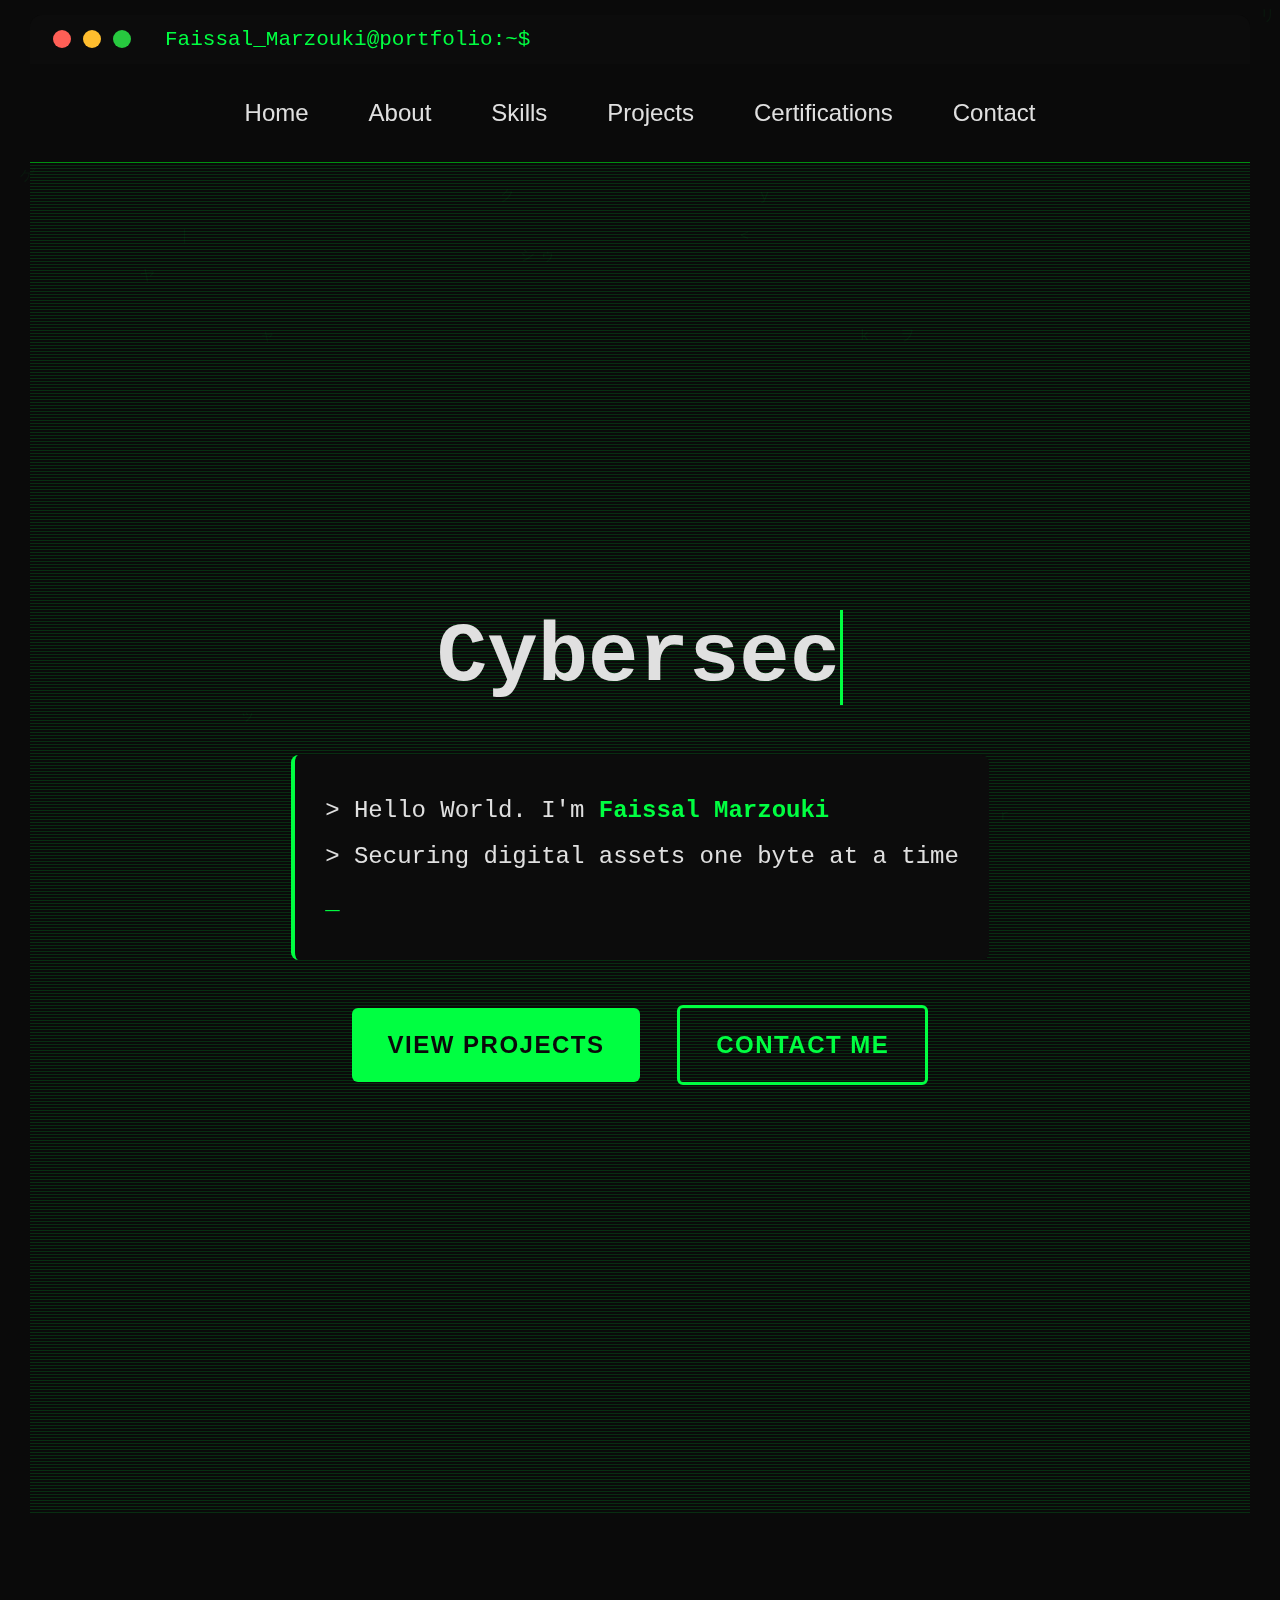
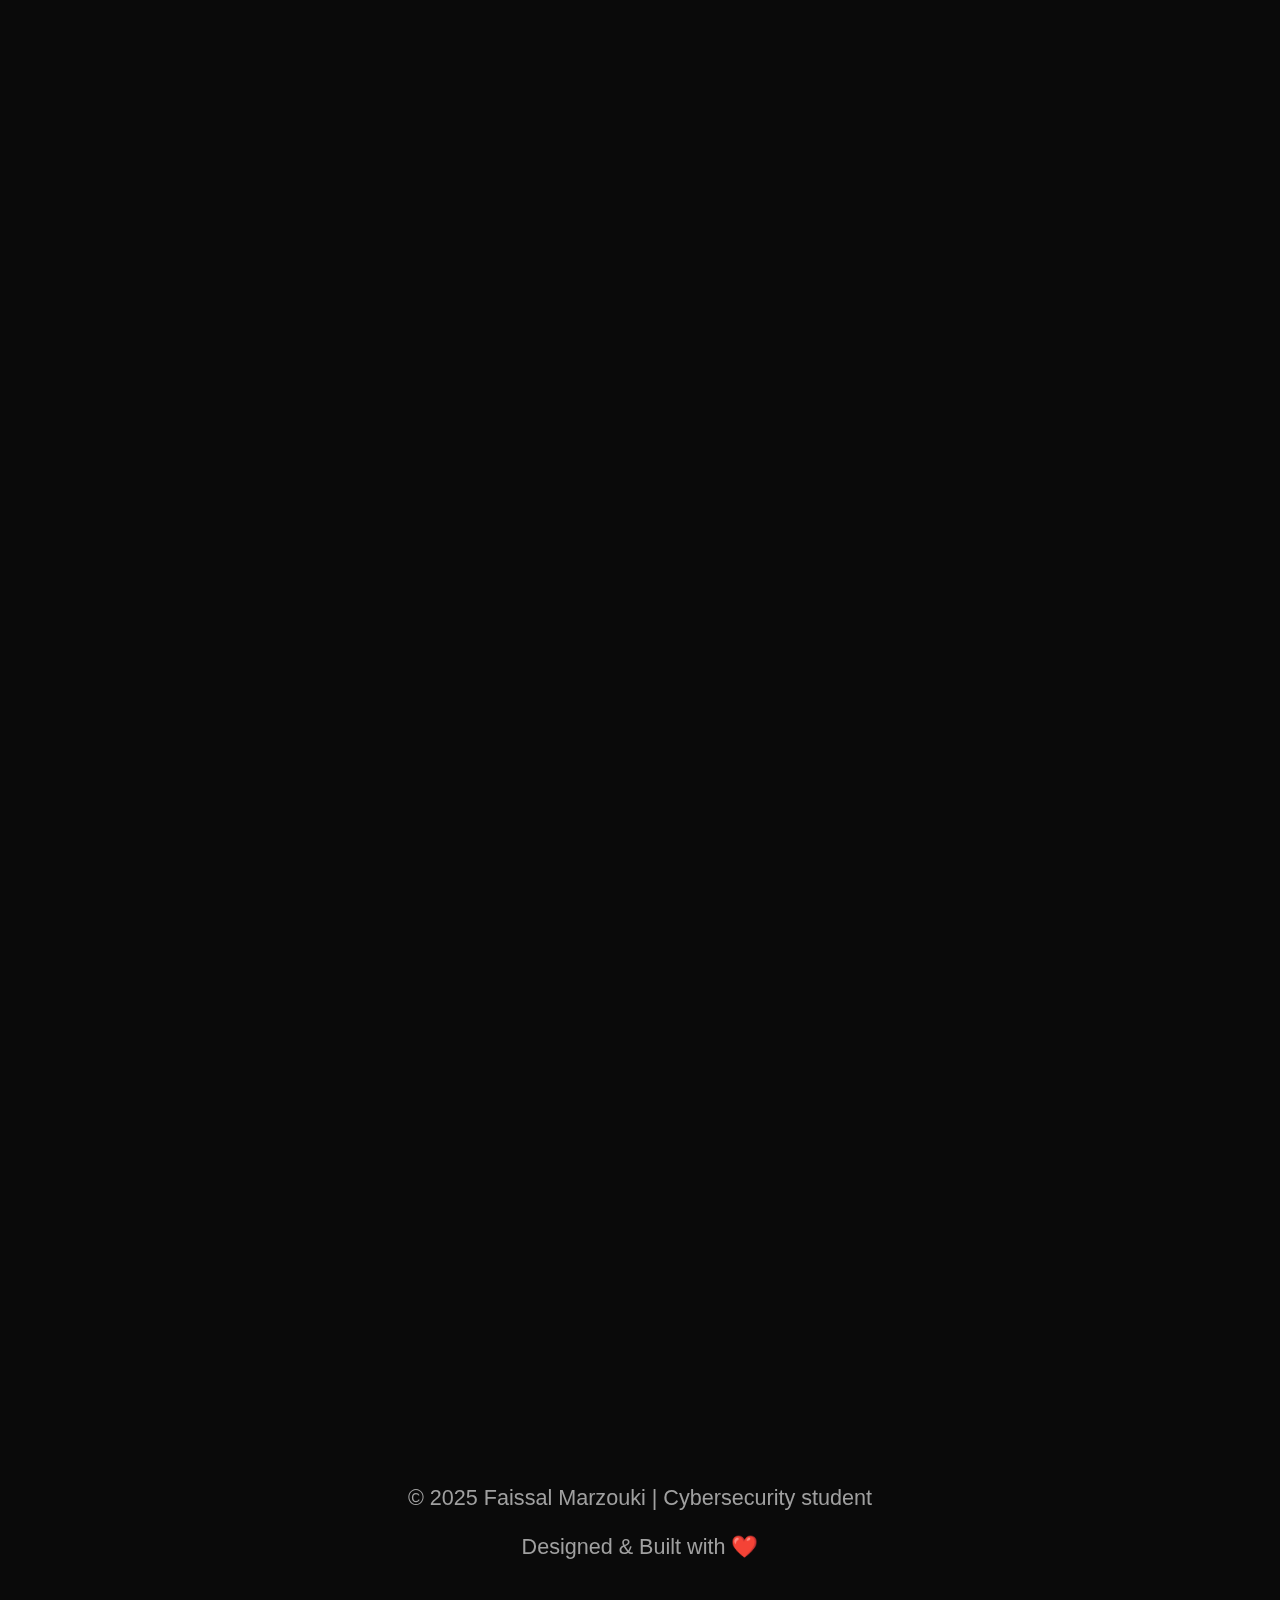
<file: index.html>
<!DOCTYPE html>
<html lang="en">
<head>
    <meta charset="UTF-8">
    <meta name="viewport" content="width=device-width, initial-scale=1.0">
    <title>Cybersecurity Portfolio</title>
    <link rel="stylesheet" href="styles.css">
    <link rel="stylesheet" href="https://cdnjs.cloudflare.com/ajax/libs/font-awesome/6.4.0/css/all.min.css">
</head>
<body>
    <div class="container">
        <!-- Header Section -->
        <header>
            <div class="terminal-header">
                <div class="terminal-buttons">
                    <span></span>
                    <span></span>
                    <span></span>
                </div>
                <div class="terminal-title">Faissal_Marzouki@portfolio:~$</div>
            </div>
            <nav>
                <ul>
                    <li><a href="#home">Home</a></li>
                    <li><a href="#about">About</a></li>
                    <li><a href="#skills">Skills</a></li>
                    <li><a href="#projects">Projects</a></li>
                    <li><a href="#certifications">Certifications</a></li>
                    <li><a href="#contact">Contact</a></li>
                </ul>
            </nav>
        </header>

        <!-- Hero Section -->
        <section id="home" class="hero">
            <div class="matrix-bg"></div>
            <div class="hero-content">
                <h1><span class="typing-text">Cybersecurity student</span></h1>
                <div class="terminal-text">
                    <p>> Hello World. I'm <span class="highlight">Faissal Marzouki</span></p>
                    <p>> Securing digital assets one byte at a time</p>
                    <p class="cursor">_</p>
                </div>
                <div class="hero-buttons">
                    <a href="#projects" class="btn">View Projects</a>
                    <a href="#contact" class="btn btn-outline">Contact Me</a>
                </div>
            </div>
        </section>

        <!-- About Section -->
        <section id="about" class="about">
            <h2 class="section-title"><span>01.</span> About Me</h2>
            <div class="about-content">
                <div class="about-text">
                    <p>> I'm a dedicated cybersecurity specialist with a strong programming background.
                         My expertise spans network security, blockchain technologies, 
                         and secure infrastructure design while leveraging my development skills to create robust security solutions.</p>
                    <div class="terminal-box">
                        <div class="terminal-header">
                            <div class="terminal-title">whoami</div>
                        </div>
                        <div class="terminal-content">
                            <p>> Education: <span class="highlight">ENSET Mohammedia</span></p>
                            <p>> Major: <span class="highlight">Cybersecurity Engineering</span></p>
                            <p>> Location: <span class="highlight">Mohammedia, Morocco</span></p>
                            <p>> Focus: <span class="highlight">Network Security, Blockchain, Infrastructure Security</span></p>
                        </div>
                    </div>
                </div>
                <div class="about-image">
                    <div class="image-container">
                        <!-- Add your image here -->
                        <img src="./images/me.png" alt="Profile Image">
                    </div>
                </div>
            </div>
        </section>

        <!-- Skills Section -->
        <section id="skills" class="skills">
            <h2 class="section-title"><span>02.</span> Skills</h2>
            <div class="skills-container">
                <div class="skill-category">
                    <h3>Core Security Skills</h3>
                    <div class="skill-items">
                        <div class="skill-item">
                            <span class="skill-name">Network Security</span>
                            <div class="skill-bar">
                                <div class="skill-level" style="width: 85%"></div>
                            </div>
                        </div>
                        <div class="skill-item">
                            <span class="skill-name">Infrastructure Security</span>
                            <div class="skill-bar">
                                <div class="skill-level" style="width: 80%"></div>
                            </div>
                        </div>
                        <div class="skill-item">
                            <span class="skill-name">Blockchain Security</span>
                            <div class="skill-bar">
                                <div class="skill-level" style="width: 85%"></div>
                            </div>
                        </div>
                        <div class="skill-item">
                            <span class="skill-name">Security Training & Awareness</span>
                            <div class="skill-bar">
                                <div class="skill-level" style="width: 80%"></div>
                            </div>
                        </div>
                    </div>
                </div>
                
                <div class="skill-category">
                    <h3>Technical Skills</h3>
                    <div class="skill-items">
                        <div class="skill-item">
                            <span class="skill-name">Linux Administration</span>
                            <div class="skill-bar">
                                <div class="skill-level" style="width: 85%"></div>
                            </div>
                        </div>
                        <div class="skill-item">
                            <span class="skill-name">Network Administration</span>
                            <div class="skill-bar">
                                <div class="skill-level" style="width: 80%"></div>
                            </div>
                        </div>
                        <div class="skill-item">
                            <span class="skill-name">Firewall Configuration</span>
                            <div class="skill-bar">
                                <div class="skill-level" style="width: 80%"></div>
                            </div>
                        </div>
                        <div class="skill-item">
                            <span class="skill-name">Penetration Testing</span>
                            <div class="skill-bar">
                                <div class="skill-level" style="width: 55%"></div>
                            </div>
                        </div>
                    </div>
                </div>

                <div class="skill-category">
                    <h3>Development Skills</h3>
                    <div class="skill-items">
                        <div class="skill-item">
                            <span class="skill-name">Java</span>
                            <div class="skill-bar">
                                <div class="skill-level" style="width: 85%"></div>
                            </div>
                        </div>
                        <div class="skill-item">
                            <span class="skill-name">C/C++</span>
                            <div class="skill-bar">
                                <div class="skill-level" style="width: 80%"></div>
                            </div>
                        </div>
                        <div class="skill-item">
                            <span class="skill-name">Web Development (HTML/CSS/JS/PHP)</span>
                            <div class="skill-bar">
                                <div class="skill-level" style="width: 80%"></div>
                            </div>
                        </div>
                        <div class="skill-item">
                            <span class="skill-name">Python</span>
                            <div class="skill-bar">
                                <div class="skill-level" style="width: 55%"></div>
                            </div>
                        </div>
                    </div>
                </div>

                <div class="skill-category">
                    <h3>Tools & Technologies</h3>
                    <div class="tech-grid">
                        <div class="tech-item">
                            <i class="fab fa-linux"></i>
                            <span>Kali Linux, Parrot OS</span>
                        </div>
                        <div class="tech-item">
                            <i class="fas fa-search"></i>
                            <span>Wireshark</span>
                        </div>
                        <div class="tech-item">
                            <i class="fas fa-fire"></i>
                            <span>pfSense</span>
                        </div>
                        <div class="tech-item">
                            <i class="fas fa-desktop"></i>
                            <span>VMware/VirtualBox</span>
                        </div>
                        <div class="tech-item">
                            <i class="fab fa-docker"></i>
                            <span>Docker</span>
                        </div>
                        <div class="tech-item">
                            <i class="fab fa-ethereum"></i>
                            <span>Ethereum</span>
                        </div>
                        <div class="tech-item">
                            <i class="fas fa-network-wired"></i>
                            <span>Cisco IOS</span>
                        </div>
                        <div class="tech-item">
                            <i class="fas fa-users-cog"></i>
                            <span>Active Directory</span>
                        </div>
                        <div class="tech-item">
                            <i class="fas fa-ethernet"></i>
                            <span>Nmap</span>
                        </div>
                        <div class="tech-item">
                            <i class="fas fa-server"></i>
                            <span>DHCP/DNS</span>
                        </div>
                        <div class="tech-item">
                            <i class="fas fa-cogs"></i>
                            <span>GPO</span>
                        </div>
                        
                    </div>
                </div>
            </div>
        </section>

        <!-- Projects Section -->
        <section id="projects" class="projects">
            <h2 class="section-title"><span>03.</span> Projects</h2>
            
            <!-- Project Categories -->
            <div class="project-categories">
                <!-- Blockchain Security Projects -->
                <h3 class="category-title">Blockchain Security</h3>
                <div class="projects-grid">
                    <div class="project-card">
                        <div class="project-header">
                            <h3>Private Ethereum Blockchain Network</h3>
                            <div class="project-links">
                                <a href="#" target="_blank"><i class="fab fa-github"></i></a>
                                <a href="#" target="_blank"><i class="fas fa-external-link-alt"></i></a>
                            </div>
                        </div>
                        <p>Developed a private blockchain network using Go-Ethereum (Geth), implementing custom consensus algorithms and smart contracts for secure, auditable transactions.</p>
                        <div class="project-tech">
                            <span>Go-Ethereum</span>
                            <span>Smart Contracts</span>
                            <span>Solidity</span>
                        </div>
                    </div>
                    <div class="project-card">
                        <div class="project-header">
                            <h3>Bitcoin Transaction Simulation</h3>
                            <div class="project-links">
                                <a href="#" target="_blank"><i class="fab fa-github"></i></a>
                                <a href="#" target="_blank"><i class="fas fa-external-link-alt"></i></a>
                            </div>
                        </div>
                        <p>A blockchain simulation platform that demonstrates decentralized Bitcoin transactions, showcasing the underlying mechanics of cryptocurrency exchanges.</p>
                        <div class="project-tech">
                            <span>Blockchain</span>
                            <span>Cryptography</span>
                            <span>Distributed Systems</span>
                        </div>
                    </div>
                </div>

                <!-- Network Security Projects -->
                <h3 class="category-title">Network & Infrastructure Security</h3>
                <div class="projects-grid">
                    <div class="project-card">
                        <div class="project-header">
                            <h3>IoT Network Intrusion Detection System</h3>
                            <div class="project-links">
                                <a href="#" target="_blank"><i class="fab fa-github"></i></a>
                                <a href="#" target="_blank"><i class="fas fa-external-link-alt"></i></a>
                            </div>
                        </div>
                        <p>An advanced machine learning system designed to detect and alert on suspicious activities and intrusion attempts on IoT networks. Currently in development.</p>
                        <div class="project-tech">
                            <span>Machine Learning</span>
                            <span>IoT Security</span>
                            <span>Network Analysis</span>
                        </div>
                    </div>
                    <div class="project-card">
                        <div class="project-header">
                            <h3>Secure Infrastructure with pfSense</h3>
                            <div class="project-links">
                                <a href="#" target="_blank"><i class="fab fa-github"></i></a>
                                <a href="#" target="_blank"><i class="fas fa-external-link-alt"></i></a>
                            </div>
                        </div>
                        <p>Designing and implementing a robust secure infrastructure utilizing virtual machines and pfSense firewall with centralized monitoring capabilities for comprehensive network security.</p>
                        <div class="project-tech">
                            <span>pfSense</span>
                            <span>Virtualization</span>
                            <span>Network Security</span>
                        </div>
                    </div>
                </div>
            </div>

            <!-- Featured Training Project -->
            <h3 class="category-title">Security Training & Awareness</h3>
            <div class="project-card featured">
                <div class="project-content">
                    <div class="project-header">
                        <h3>Employee Cybersecurity Awareness Training</h3>
                        <div class="project-links">
                            <a href="#" target="_blank"><i class="fas fa-external-link-alt"></i></a>
                        </div>
                    </div>
                    <p>As a cybersecurity student from ENSET Mohammedia, organized and conducted a comprehensive security awareness training session for company employees on March 14, 2024, at CCICSC annexe Mohammedia, covering essential protective measures against cyber threats and social engineering attacks.</p>
                    <div class="project-tech">
                        <span>Security Awareness</span>
                        <span>Social Engineering</span>
                        <span>Training</span>
                    </div>
                </div>
                <div class="project-gallery">
                    <div class="gallery-container">
                        <div class="gallery-main">
                            <img id="main-image" src="./images/training.jpg" alt="Faissal Marzouki delivering the main cybersecurity awareness presentation">
                        </div>
                        <div class="gallery-thumbnails">
                            <img class="thumbnail active" src="./images/training.jpg" alt="Faissal Marzouki as the main presenter during the training session" onclick="changeImage(this.src, 0)">
                            <img class="thumbnail" src="./images/q-a.jpg" alt="Faissal Marzouki engaging with participants during Q&A" onclick="changeImage(this.src, 1)">
                            <img class="thumbnail" src="./images/team.jpg" alt="The cybersecurity awareness training team at CCICSC annexe Mohammedia" onclick="changeImage(this.src, 2)">
                        </div>
                    </div>
                </div>
            </div>
        </section>

        <!-- Certifications Section -->
        <section id="certifications" class="certifications">
            <h2 class="section-title"><span>04.</span> Certifications</h2>
            <div class="cert-container">
                <!-- Completed Certifications -->
                <div class="cert-item">
                    <div class="cert-icon">
                        <i class="fas fa-certificate"></i>
                    </div>
                    <div class="cert-details">
                        <h3>Introduction to Cybersecurity</h3>
                        <p>Issuing Organization: Cisco</p>
                        <p>Status: Completed</p>
                    </div>
                </div>

                <div class="cert-item">
                    <div class="cert-icon">
                        <i class="fas fa-shield-alt"></i>
                    </div>
                    <div class="cert-details">
                        <h3>HCIA-Security V4.0 Course (French)</h3>
                        <p>Issuing Organization: Huawei</p>
                        <p>Status: Completed</p>
                    </div>
                </div>

                <div class="cert-item">
                    <div class="cert-icon">
                        <i class="fas fa-link"></i>
                    </div>
                    <div class="cert-details">
                        <h3>Blockchain Developer Badge</h3>
                        <p>Issuing Organization: Oracle</p>
                        <p>Status: Completed</p>
                    </div>
                </div>

                <div class="cert-item">
                    <div class="cert-icon">
                        <i class="fab fa-redhat"></i>
                    </div>
                    <div class="cert-details">
                        <h3>Getting Started with Linux Fundamentals (RH104)</h3>
                        <p>Issuing Organization: Red Hat</p>
                        <p>Status: Completed</p>
                    </div>
                </div>

                <!-- In Progress Certifications -->
                <div class="cert-item in-progress">
                    <div class="cert-icon">
                        <i class="fas fa-spinner"></i>
                    </div>
                    <div class="cert-details">
                        <h3>Cisco CyberOps Associate</h3>
                        <p>Issuing Organization: Cisco</p>
                        <p><span class="highlight">Status: In Progress</span></p>
                    </div>
                </div>

                <div class="cert-item in-progress">
                    <div class="cert-icon">
                        <i class="fab fa-redhat"></i>
                    </div>
                    <div class="cert-details">
                        <h3>Red Hat System Administration I (RH124)</h3>
                        <p>Version: 9.3</p>
                        <p><span class="highlight">Status: In Progress</span></p>
                    </div>
                </div>

                <div class="cert-item in-progress">
                    <div class="cert-icon">
                        <i class="fab fa-redhat"></i>
                    </div>
                    <div class="cert-details">
                        <h3>Red Hat System Administration II (RH134)</h3>
                        <p>Version: 9.3</p>
                        <p><span class="highlight">Status: In Progress</span></p>
                    </div>
                </div>
            </div>
        </section>

        <!-- Contact Section -->
        <section id="contact" class="contact">
            <h2 class="section-title"><span>05.</span> Contact</h2>
            <div class="contact-content">
                <div class="contact-text">
                    <p>Interested in collaborating or have questions about my work? Let's connect!</p>
                    <div class="terminal-box">
                        <div class="terminal-header">
                            <div class="terminal-title">contact_info.sh</div>
                        </div>
                        <div class="terminal-content">
                            <p>> Email: <span class="highlight">faissal.marzouki-etu@etu.univh2c.ma</span></p>
                            <p>> Location: <span class="highlight">Mohammedia, Morocco</span></p>
                            <p>> Education: <span class="highlight">ENSET Mohammedia</span></p>
                            <p>> Status: <span class="highlight">Available for Security Projects</span></p>
                        </div>
                    </div>
                </div>
                <div class="contact-form">
                    <form>
                        <div class="form-group">
                            <label for="name">Name</label>
                            <input type="text" id="name" name="name" required>
                        </div>
                        <div class="form-group">
                            <label for="email">Email</label>
                            <input type="email" id="email" name="email" required>
                        </div>
                        <div class="form-group">
                            <label for="message">Message</label>
                            <textarea id="message" name="message" rows="5" required></textarea>
                        </div>
                        <button type="submit" class="btn submit-btn">Send Message</button>
                    </form>
                </div>
            </div>
            <div class="social-links">
                <a href="https://github.com/FaissalMarzouki" ><i class="fab fa-github"></i></a>
                <a href="https://www.linkedin.com/in/faissal-marzouki-a82579258/"><i class="fab fa-linkedin"></i></a>
            </div>
        </section>

        <!-- Footer -->
        <footer>
            <p>© 2025 Faissal Marzouki | Cybersecurity student</p>
            <p class="footer-note">Designed & Built with <span class="highlight">❤️</span></p>
        </footer>
    </div>

    <script src="script.js"></script>
</body>
</html>
</file>
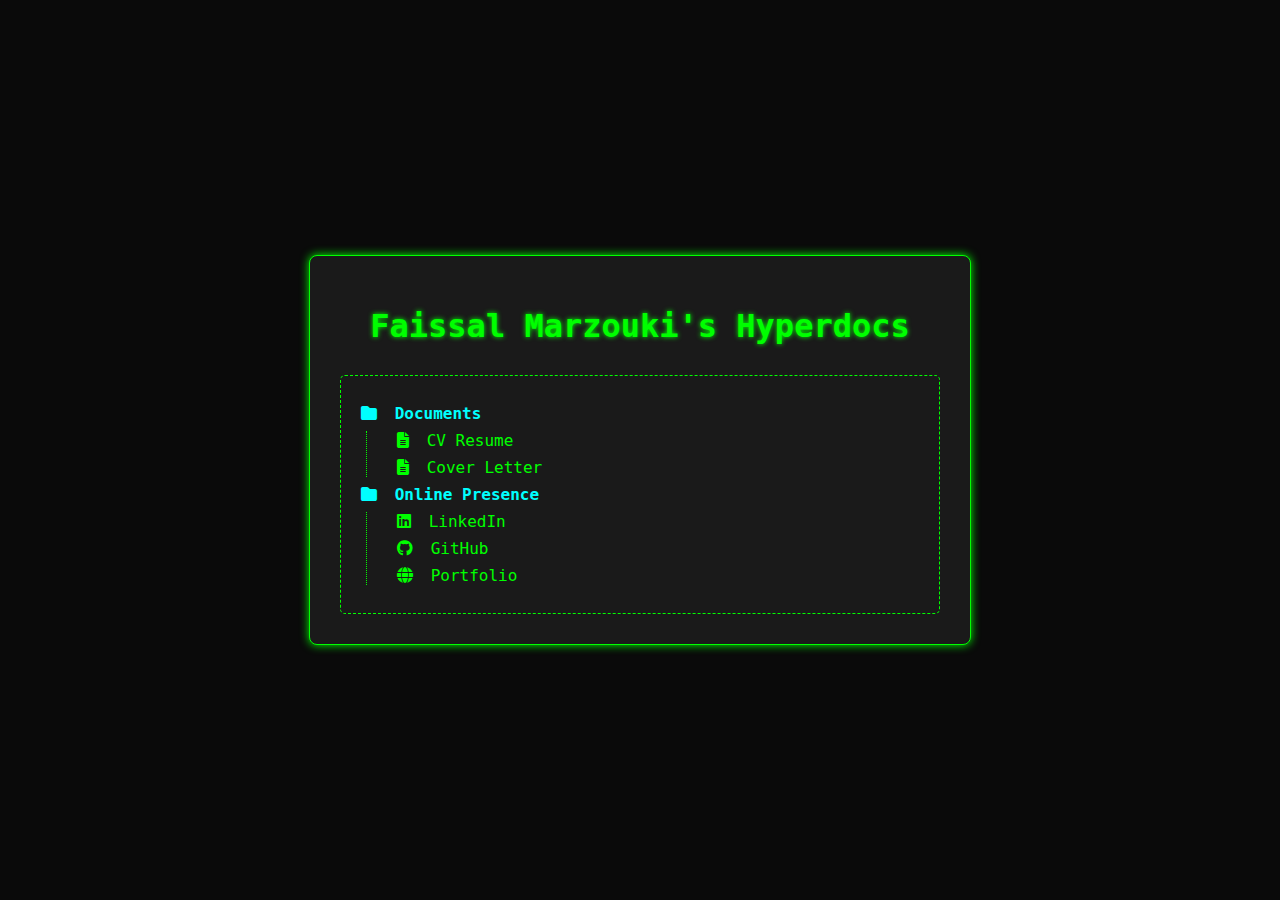
<file: hyperdocs/index.html>
<!DOCTYPE html>
<html lang="en">
<head>
    <meta charset="UTF-8">
    <meta name="viewport" content="width=device-width, initial-scale=1.0">
    <title>Faissal's Hyperdocs</title>
    <link rel="stylesheet" href="styles.css">
    <link rel="stylesheet" href="https://cdnjs.cloudflare.com/ajax/libs/font-awesome/6.4.0/css/all.min.css">
</head>
<body>
    <div class="container">
        <h1>Faissal Marzouki's Hyperdocs</h1>
        <div class="tree-container">
            <ul class="tree">
                <li>
                    <span class="tree-node"><i class="fas fa-folder"></i> Documents</span>
                    <ul>
                        <li><a href="../assets/Professionel CV Resume_faissal_marzouki.pdf" target="_blank"><i class="fas fa-file-alt"></i> CV Resume</a></li>
                        <li><a href="../assets/SOC Analyst Summer Internship Cover Letter - SecDojo.pdf" target="_blank"><i class="fas fa-file-alt"></i> Cover Letter</a></li>
                    </ul>
                </li>
                <li>
                    <span class="tree-node"><i class="fas fa-folder"></i> Online Presence</span>
                    <ul>
                        <li><a href="https://www.linkedin.com/in/faissalmarzouki" target="_blank"><i class="fab fa-linkedin"></i> LinkedIn</a></li>
                        <li><a href="https://github.com/faissalmarzouki" target="_blank"><i class="fab fa-github"></i> GitHub</a></li>
                        <li><a href="../index.html" target="_blank"><i class="fas fa-globe"></i> Portfolio</a></li>
                    </ul>
                </li>
            </ul>
        </div>
    </div>
    <script src="script.js"></script>
</body>
</html>
</file>
<file: styles.css>
/* Global Styles & Variables */
:root {
    --bg-primary: #0a0a0a;
    --bg-secondary: #121212;
    --text-primary: #e0e0e0;
    --text-secondary: #a0a0a0;
    --accent-green: #00ff41;
    --accent-green-dark: #008f11;
    --accent-hover: #66ff66;
    --terminal-bg: #0c0c0c;
    --terminal-border: #008f11;
    --font-mono: 'Courier New', monospace;
    --font-sans: 'Arial', sans-serif;
    --section-padding: 80px 0;
    --transition: all 0.3s ease;
}

* {
    margin: 0;
    padding: 0;
    box-sizing: border-box;
}

html {
    scroll-behavior: smooth;
    scroll-padding-top: 80px;
}

body {
    font-family: var(--font-sans);
    background-color: var(--bg-primary);
    color: var(--text-primary);
    line-height: 1.6;
    overflow-x: hidden;
    zoom: 150%;
    -moz-transform: scale(1.5);
    -moz-transform-origin: 0 0;
}

a {
    text-decoration: none;
    color: var(--accent-green);
    transition: var(--transition);
}

a:hover {
    color: var(--accent-hover);
}

.container {
    max-width: 1200px;
    margin: 0 auto;
    padding: 0 20px;
}

.highlight {
    color: var(--accent-green);
    font-weight: bold;
}

.section-title {
    font-size: 2rem;
    margin-bottom: 40px;
    display: flex;
    align-items: center;
    font-family: var(--font-mono);
    justify-content: center;
    text-align: center;
}

.section-title span {
    color: var(--accent-green);
    margin-right: 10px;
    font-family: var(--font-mono);
}

/* Add margin for section content */
section > .about-content,
section > .skills-container,
section > .projects-grid,
section > .cert-container,
section > .contact-content,
section > .project-categories,
section > .featured {
    margin: 0 auto;
    padding: 0 30px;
    max-width: 1100px;
}

/* Adjust category titles in projects section */
.category-title {
    color: var(--accent-green);
    font-family: var(--font-mono);
    font-size: 1.4rem;
    margin: 40px auto 20px;
    padding-left: 15px;
    border-left: 3px solid var(--accent-green);
    max-width: 1100px;
    text-align: center;
}

/* Header & Navigation */
header {
    background-color: rgba(10, 10, 10, 0.9);
    backdrop-filter: blur(8px);
    position: sticky;
    top: 0;
    z-index: 100;
    padding: 10px 0;
    border-bottom: 1px solid var(--accent-green-dark);
}

.terminal-header {
    display: flex;
    align-items: center;
    padding: 5px 15px;
    background-color: var(--terminal-bg);
    border-radius: 8px 8px 0 0;
    margin-bottom: 10px;
}

.terminal-buttons {
    display: flex;
    margin-right: 15px;
}

.terminal-buttons span {
    width: 12px;
    height: 12px;
    border-radius: 50%;
    margin-right: 8px;
    background-color: #ff5f56;
}

.terminal-buttons span:nth-child(2) {
    background-color: #ffbd2e;
}

.terminal-buttons span:nth-child(3) {
    background-color: #27c93f;
}

.terminal-title {
    color: var(--accent-green);
    font-family: var(--font-mono);
    font-size: 14px;
}

nav ul {
    display: flex;
    justify-content: center;
    list-style: none;
    padding: 10px 0;
}

nav ul li {
    margin: 0 15px;
}

nav ul li a {
    color: var(--text-primary);
    font-weight: 500;
    padding: 5px;
    position: relative;
}

nav ul li a:hover {
    color: var(--accent-green);
}

nav ul li a::after {
    content: '';
    position: absolute;
    width: 0;
    height: 2px;
    bottom: -2px;
    left: 0;
    background-color: var(--accent-green);
    transition: var(--transition);
}

nav ul li a:hover::after {
    width: 100%;
}

/* Hero Section */
.hero {
    height: 100vh;
    display: flex;
    align-items: center;
    justify-content: center;
    position: relative;
    padding: 0 20px;
    overflow: hidden;
}

.matrix-bg {
    position: absolute;
    top: 0;
    left: 0;
    width: 100%;
    height: 100%;
    background: repeating-linear-gradient(
        0deg,
        rgba(0, 255, 65, 0.15),
        rgba(0, 255, 65, 0.15) 1px,
        transparent 1px,
        transparent 2px
    );
    background-size: 100% 2px;
    z-index: -1;
}

.hero-content {
    text-align: center;
    max-width: 800px;
    z-index: 1;
}

.hero h1 {
    font-size: 3.5rem;
    margin-bottom: 20px;
    font-family: var(--font-mono);
}

.typing-text {
    border-right: 2px solid var(--accent-green);
    white-space: nowrap;
    overflow: hidden;
    animation: typing 3.5s steps(30), cursor 0.4s step-end infinite alternate;
}

@keyframes typing {
    from { width: 0 }
    to { width: 100% }
}

@keyframes cursor {
    50% { border-color: transparent }
}

.terminal-text {
    background-color: var(--terminal-bg);
    border-radius: 5px;
    padding: 20px;
    margin: 20px 0;
    font-family: var(--font-mono);
    text-align: left;
    border-left: 3px solid var(--accent-green);
}

.terminal-text p {
    margin: 5px 0;
}

.cursor {
    animation: blink 1s step-end infinite;
    font-weight: bold;
    color: var(--accent-green);
}

@keyframes blink {
    0%, 100% { opacity: 1; }
    50% { opacity: 0; }
}

.hero-buttons {
    margin-top: 30px;
}

.btn {
    display: inline-block;
    padding: 12px 24px;
    background-color: var(--accent-green);
    color: var(--bg-primary);
    border: none;
    border-radius: 4px;
    font-weight: bold;
    margin: 0 10px;
    cursor: pointer;
    transition: var(--transition);
    text-transform: uppercase;
    letter-spacing: 1px;
}

.btn:hover {
    background-color: var(--accent-hover);
    transform: translateY(-2px);
    box-shadow: 0 4px 8px rgba(0, 255, 65, 0.3);
    color: var(--bg-primary);
}

.btn-outline {
    background-color: transparent;
    border: 2px solid var(--accent-green);
    color: var(--accent-green);
}

.btn-outline:hover {
    background-color: var(--accent-green);
    color: var(--bg-primary);
}

/* About Section */
.about {
    background-color: var(--bg-secondary);
    padding: var(--section-padding);
}

.about-content {
    display: flex;
    gap: 40px;
}

.about-text {
    flex: 1;
}

.about-text p {
    margin-bottom: 20px;
    font-size: 1.1rem;
}

.about-image {
    flex: 1;
    display: flex;
    justify-content: center;
    align-items: center;
}

.image-container {
    position: relative;
    border: 2px solid var(--accent-green);
    width: 300px;
    height: 300px;
}

.image-container img {
    width: 100%;
    height: 100%;
    object-fit: cover;
    filter: grayscale(100%) brightness(90%);
    transition: var(--transition);
}

.image-container:hover img {
    filter: grayscale(0%);
}

.image-container::before {
    content: '';
    position: absolute;
    top: 15px;
    left: 15px;
    width: 100%;
    height: 100%;
    border: 2px solid var(--accent-green);
    z-index: -1;
    transition: var(--transition);
}

.image-container:hover::before {
    top: 10px;
    left: 10px;
}

.terminal-box {
    background-color: var(--terminal-bg);
    border-radius: 8px;
    border: 1px solid var(--terminal-border);
    overflow: hidden;
    margin-top: 30px;
    box-shadow: 0 4px 6px rgba(0, 0, 0, 0.1);
}

.terminal-content {
    padding: 15px;
    font-family: var(--font-mono);
}

/* Skills Section */
.skills {
    padding: var(--section-padding);
}

.skills-container {
    display: flex;
    gap: 40px;
    flex-wrap: wrap;
}

.skill-category {
    flex: 1;
    min-width: 300px;
}

.skill-category h3 {
    margin-bottom: 20px;
    font-family: var(--font-mono);
    color: var(--accent-green);
}

.skill-items {
    display: flex;
    flex-direction: column;
    gap: 15px;
}

.skill-item {
    display: flex;
    flex-direction: column;
    gap: 5px;
}

.skill-name {
    font-weight: bold;
}

.skill-bar {
    height: 8px;
    background-color: var(--bg-secondary);
    border-radius: 4px;
    overflow: hidden;
}

.skill-level {
    height: 100%;
    background-color: var(--accent-green);
    border-radius: 4px;
}

.tech-grid {
    display: grid;
    grid-template-columns: repeat(auto-fill, minmax(120px, 1fr));
    gap: 15px;
}

.tech-item {
    display: flex;
    flex-direction: column;
    align-items: center;
    text-align: center;
    padding: 15px;
    background-color: var(--bg-secondary);
    border-radius: 8px;
    transition: var(--transition);
}

.tech-item:hover {
    transform: translateY(-5px);
    box-shadow: 0 10px 20px rgba(0, 255, 65, 0.1);
}

.tech-item i {
    font-size: 2rem;
    margin-bottom: 10px;
    color: var(--accent-green);
}

/* Projects Section */
.projects {
    background-color: var(--bg-secondary);
    padding: var(--section-padding);
}

.project-categories {
    margin-top: 60px;
}

.projects-grid {
    display: grid;
    grid-template-columns: repeat(auto-fit, minmax(300px, 400px));
    gap: 30px;
    margin: 30px 0;
    justify-content: center;
}

.project-card {
    background: linear-gradient(145deg, var(--bg-secondary), var(--bg-primary));
    border: 1px solid var(--accent-green-dark);
    border-radius: 8px;
    padding: 25px;
    transition: all 0.4s cubic-bezier(0.175, 0.885, 0.32, 1.275);
    margin: 0 auto;
    width: 100%;
    max-width: 400px;
    position: relative;
    overflow: hidden;
}

.project-card::before {
    content: '';
    position: absolute;
    top: 0;
    left: 0;
    width: 100%;
    height: 100%;
    background: linear-gradient(45deg, transparent, rgba(0, 255, 65, 0.03));
    opacity: 0;
    transition: opacity 0.3s ease;
}

.project-card:hover {
    transform: translateY(-8px) scale(1.02);
    box-shadow: 0 20px 30px rgba(0, 0, 0, 0.3),
                0 0 20px rgba(0, 255, 65, 0.1),
                inset 0 0 15px rgba(0, 255, 65, 0.05);
    border-color: var(--accent-green);
}

.project-card:hover::before {
    opacity: 1;
}

.project-header {
    display: flex;
    justify-content: space-between;
    align-items: center;
    margin-bottom: 15px;
    position: relative;
}

.project-header::after {
    content: '';
    position: absolute;
    bottom: -8px;
    left: 0;
    width: 50px;
    height: 2px;
    background: var(--accent-green);
    transition: width 0.3s ease;
}

.project-card:hover .project-header::after {
    width: 100px;
}

.project-header h3 {
    font-size: 1.3rem;
    color: var(--accent-green);
    text-shadow: 0 0 10px rgba(0, 255, 65, 0.3);
}

.project-links a {
    margin-left: 15px;
    font-size: 1.2rem;
    opacity: 0.7;
    transition: all 0.3s ease;
}

.project-links a:hover {
    opacity: 1;
    transform: scale(1.2) rotate(5deg);
}

.project-card p {
    margin-bottom: 20px;
    color: var(--text-secondary);
    line-height: 1.6;
    transition: color 0.3s ease;
}

.project-card:hover p {
    color: var(--text-primary);
}

/* Project Gallery Styles */
.project-gallery {
    margin: 20px 0;
    overflow: hidden;
}

.gallery-container {
    width: 100%;
}

.gallery-main {
    width: 100%;
    margin-bottom: 10px;
    border: 2px solid var(--accent-green-dark);
    border-radius: 4px;
    overflow: hidden;
}

.gallery-main img {
    width: 100%;
    height: auto;
    display: block;
    transition: transform 0.5s ease;
}

.gallery-main img:hover {
    transform: scale(1.25);
    cursor: zoom-in;
}

.gallery-thumbnails {
    display: flex;
    gap: 10px;
    justify-content: center;
}

.gallery-thumbnails img {
    width: 80px;
    height: 60px;
    object-fit: cover;
    border: 2px solid transparent;
    border-radius: 4px;
    cursor: pointer;
    transition: all 0.3s ease;
    opacity: 0.7;
}

.gallery-thumbnails img:hover {
    opacity: 1;
    transform: scale(1.3);
    z-index: 5;
}

.gallery-thumbnails img.active {
    border-color: var(--accent-green);
    opacity: 1;
}

.gallery-caption {
    margin-top: 10px;
    text-align: center;
    font-style: italic;
    color: var(--text-secondary);
    font-size: 0.9rem;
}

.project-tech {
    display: flex;
    flex-wrap: wrap;
    gap: 10px;
}

.project-tech span {
    background: rgba(0, 255, 65, 0.1);
    color: var(--accent-green);
    padding: 5px 12px;
    border-radius: 15px;
    font-size: 0.8rem;
    font-family: var(--font-mono);
    transition: all 0.3s ease;
    border: 1px solid rgba(0, 255, 65, 0.2);
}

.project-tech span:hover {
    background: rgba(0, 255, 65, 0.2);
    transform: translateY(-2px);
    box-shadow: 0 5px 10px rgba(0, 255, 65, 0.1);
}

/* Certifications Section */
.certifications {
    padding: var(--section-padding);
}

.cert-container {
    display: flex;
    flex-direction: column;
    gap: 20px;
}

.cert-item {
    display: flex;
    align-items: center;
    background-color: var(--bg-secondary);
    border-radius: 8px;
    padding: 20px;
    transition: var(--transition);
    border-left: 3px solid transparent;
}

.cert-item:hover {
    transform: translateX(5px);
    box-shadow: -5px 0 0 var(--accent-green);
}

.cert-item.in-progress {
    border-left: 3px solid var(--accent-green-dark);
    background: linear-gradient(145deg, var(--bg-secondary), var(--bg-primary));
}

.cert-item.in-progress .cert-icon i {
    animation: spin 2s linear infinite;
}

.cert-item.in-progress:hover {
    border-left: 3px solid var(--accent-green);
    box-shadow: 0 5px 15px rgba(0, 255, 65, 0.1);
}

@keyframes spin {
    from {
        transform: rotate(0deg);
    }
    to {
        transform: rotate(360deg);
    }
}

.cert-icon {
    margin-right: 20px;
    font-size: 2rem;
    color: var(--accent-green);
    width: 40px;
    text-align: center;
}

.cert-details h3 {
    margin-bottom: 5px;
    color: var(--text-primary);
}

.cert-details p {
    color: var(--text-secondary);
    font-size: 0.9rem;
    margin: 2px 0;
}

.cert-details .highlight {
    color: var(--accent-green);
    font-family: var(--font-mono);
}

/* Contact Section */
.contact {
    background-color: var(--bg-secondary);
    padding: var(--section-padding);
}

.contact-content {
    display: flex;
    gap: 40px;
}

.contact-text {
    flex: 1;
}

.contact-form {
    flex: 1;
}

.form-group {
    margin-bottom: 20px;
}

.form-group label {
    display: block;
    margin-bottom: 5px;
    font-weight: bold;
}

input, textarea {
    width: 100%;
    padding: 12px;
    background-color: var(--bg-primary);
    border: 1px solid var(--text-secondary);
    border-radius: 4px;
    color: var(--text-primary);
    font-family: var(--font-sans);
    transition: var(--transition);
}

input:focus, textarea:focus {
    outline: none;
    border-color: var(--accent-green);
    box-shadow: 0 0 0 2px rgba(0, 255, 65, 0.2);
}

.submit-btn {
    width: 100%;
    margin: 0;
}

.social-links {
    display: flex;
    justify-content: center;
    margin-top: 40px;
    gap: 20px;
}

.social-links a {
    font-size: 1.5rem;
    color: var(--text-primary);
    transition: var(--transition);
}

.social-links a:hover {
    color: var(--accent-green);
    transform: translateY(-3px);
}

/* Footer */
footer {
    padding: 30px 0;
    text-align: center;
    font-size: 0.9rem;
}

footer p {
    margin-bottom: 10px;
    color: var(--text-secondary);
}

/* Responsive Design */
@media (max-width: 992px) {
    .about-content, .skills-container, .contact-content {
        flex-direction: column;
    }
    
    .section-title {
        font-size: 1.8rem;
    }
    
    .hero h1 {
        font-size: 2.8rem;
    }
}

@media (max-width: 768px) {
    nav ul {
        flex-wrap: wrap;
    }
    
    nav ul li {
        margin: 5px;
    }
    
    .hero h1 {
        font-size: 2.2rem;
    }
    
    .projects-grid {
        grid-template-columns: 1fr;
    }
    
    .btn {
        padding: 10px 20px;
        font-size: 0.9rem;
    }
    
    .project-card.featured {
        grid-template-columns: 1fr;
        max-width: 500px;
    }
    
    .project-card.featured .gallery-main {
        max-height: 200px;
    }
}

@media (max-width: 480px) {
    .terminal-title {
        font-size: 12px;
    }
    
    .hero {
        height: auto;
        min-height: 100vh;
    }
    
    .hero-buttons {
        flex-direction: column;
        gap: 15px;
    }
    
    .btn {
        margin: 5px 0;
    }
    
    .section-title {
        font-size: 1.5rem;
    }
}

.project-card.featured {
    max-width: 800px;
    width: 100%;
    margin: 15px auto;
    display: grid;
    grid-template-columns: 1fr;
    gap: 20px;
    background: linear-gradient(165deg, var(--bg-secondary), var(--bg-primary));
    border-width: 2px;
    padding: 20px;
}

.project-card.featured .project-content {
    display: flex;
    flex-direction: column;
    gap: 12px;
}

.project-card.featured p {
    font-size: 0.9rem;
    line-height: 1.6;
    color: var(--text-primary);
    margin-bottom: 12px;
}

.project-card.featured .project-gallery {
    margin: 0;
    position: relative;
    overflow: hidden;
    border-radius: 6px;
    border: 2px solid var(--accent-green-dark);
    background: rgba(0, 0, 0, 0.2);
}

.project-card.featured .gallery-main {
    max-height: 220px;
    overflow: hidden;
    position: relative;
    border: none;
    margin-bottom: 0;
}

.project-card.featured .gallery-thumbnails {
    padding: 10px;
    background: rgba(0, 0, 0, 0.3);
    border-top: 1px solid var(--accent-green-dark);
}

.project-card.featured .gallery-thumbnails img {
    width: 60px;
    height: 45px;
    border: 2px solid var(--accent-green-dark);
    transition: all 0.3s ease;
}

.project-card.featured .gallery-caption {
    padding: 10px 15px;
    background: rgba(0, 0, 0, 0.3);
    border-top: 1px solid var(--accent-green-dark);
    color: var(--text-secondary);
    font-style: italic;
}

@media (min-width: 992px) {
    .project-card.featured {
        grid-template-columns: 1fr 1fr;
        align-items: start;
    }
    
    .project-card.featured .project-content {
        padding-right: 12px;
    }
}

@media (max-width: 768px) {
    .project-card.featured {
        padding: 15px;
    }
    
    .project-card.featured .gallery-main {
        max-height: 180px;
    }
    
    .project-card.featured .gallery-thumbnails img {
        width: 45px;
        height: 35px;
    }
}
</file>
<file: hyperdocs/styles.css>
body {
    font-family: 'Share Tech Mono', monospace;
    background-color: #0a0a0a;
    color: #00ff00;
    margin: 0;
    display: flex;
    justify-content: center;
    align-items: center;
    min-height: 100vh;
    overflow: hidden;
}

.container {
    background-color: #1a1a1a;
    border: 1px solid #00ff00;
    box-shadow: 0 0 10px #00ff00;
    padding: 30px;
    border-radius: 8px;
    text-align: center;
    width: 90%;
    max-width: 600px;
}

h1 {
    color: #00ff00;
    margin-bottom: 30px;
    text-shadow: 0 0 5px #00ff00;
}

.tree-container {
    text-align: left;
    padding: 20px;
    border: 1px dashed #00ff00;
    border-radius: 5px;
}

.tree {
    list-style: none;
    padding: 0;
    margin: 0;
}

.tree ul {
    list-style: none;
    padding-left: 20px;
    border-left: 1px dotted #00ff00;
    margin-left: 5px;
}

.tree li {
    margin: 8px 0;
}

.tree-node {
    cursor: pointer;
    font-weight: bold;
    color: #00ffff; /* Cyan for folders */
}

.tree-node i {
    margin-right: 8px;
}

.tree a {
    color: #00ff00;
    text-decoration: none;
    transition: color 0.3s ease;
    display: inline-block;
    margin-left: 10px;
}

.tree a:hover {
    color: #00ffff;
    text-shadow: 0 0 5px #00ffff;
}

.tree a i {
    margin-right: 8px;
}

/* Optional: Basic responsiveness */
@media (max-width: 768px) {
    .container {
        padding: 20px;
    }

    h1 {
        font-size: 1.8em;
    }
}
</file>
